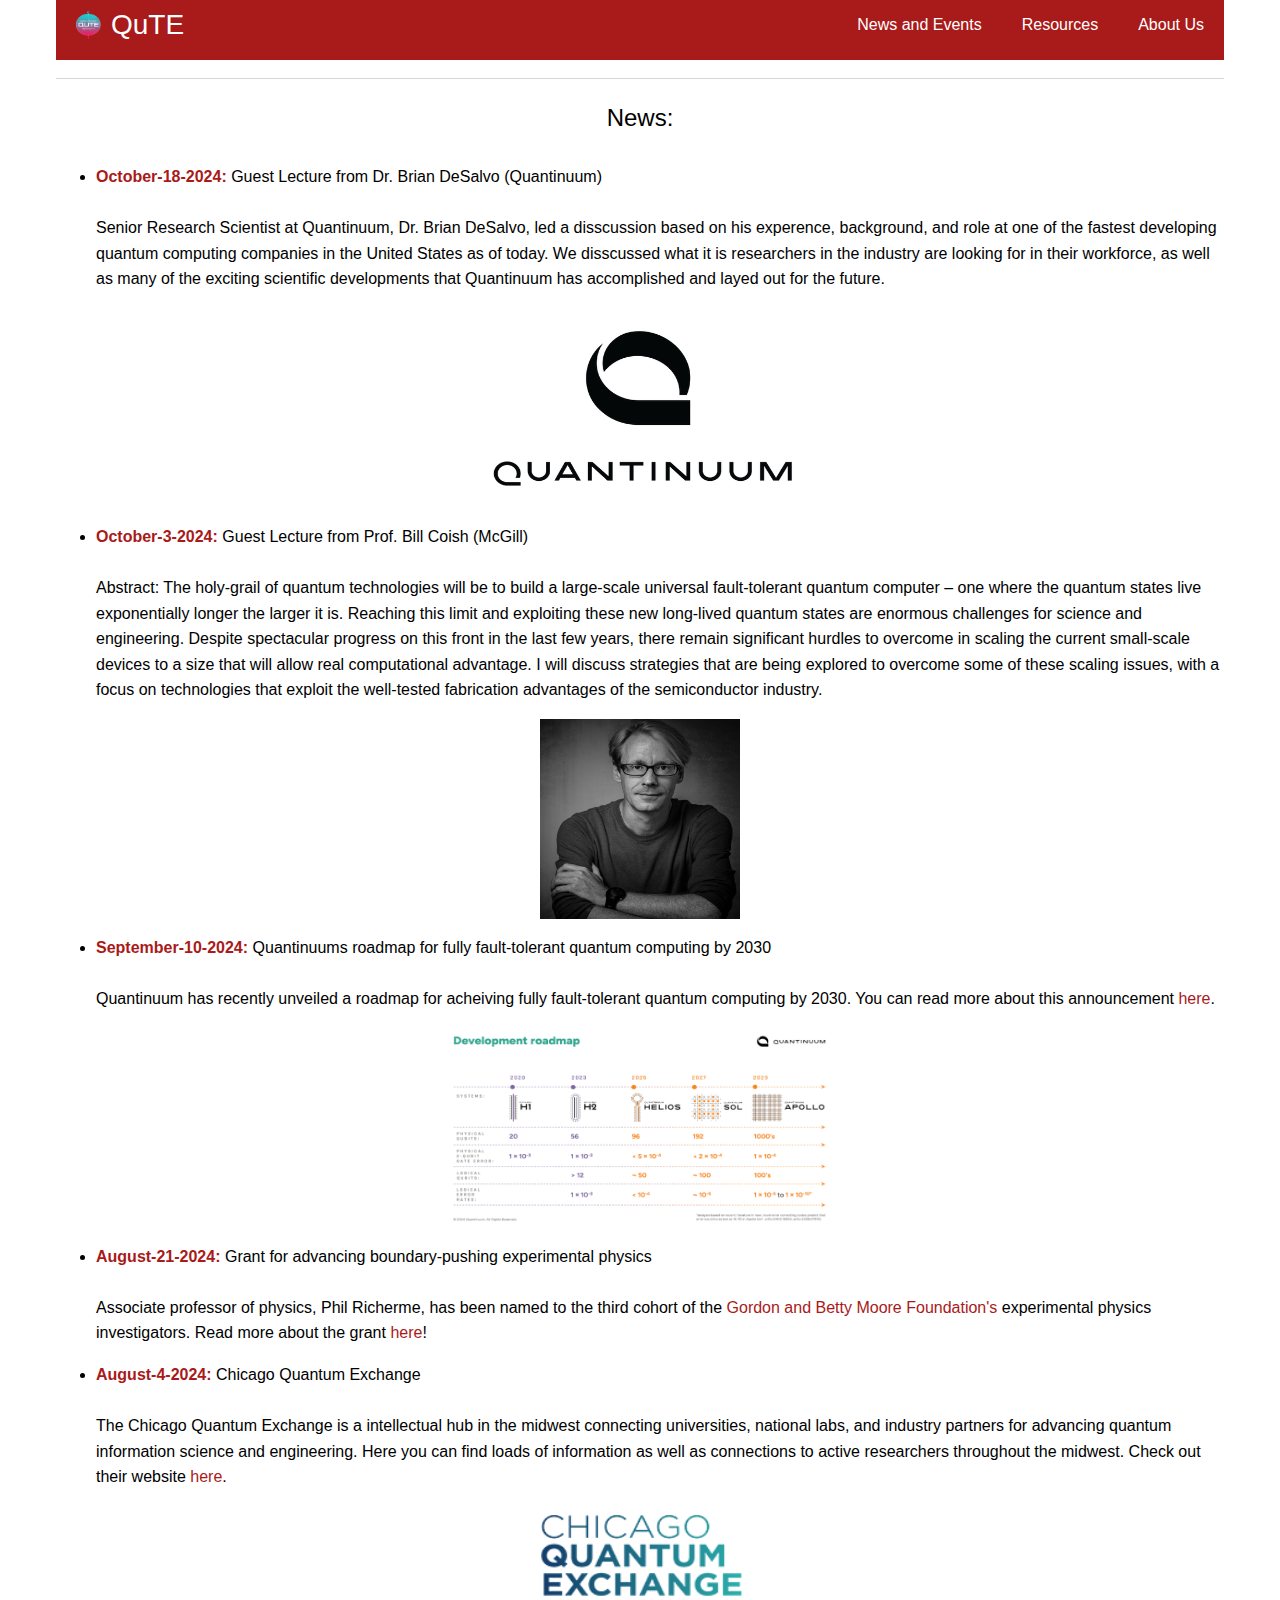
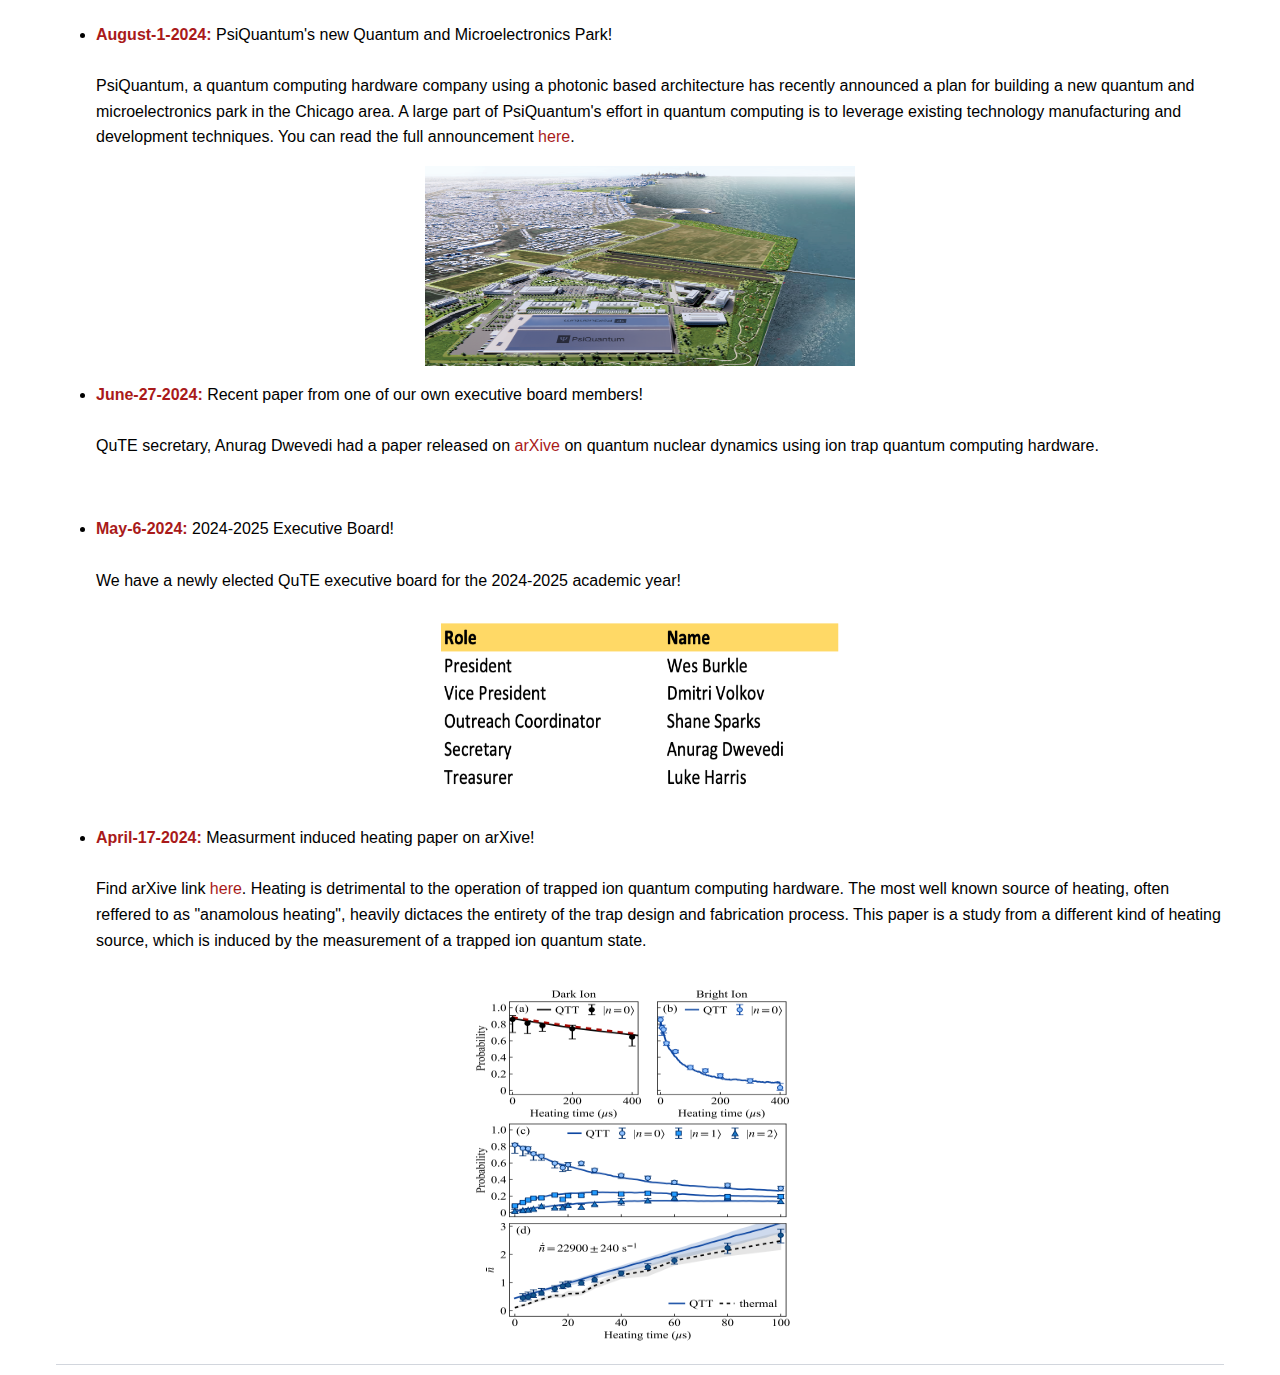
<file: events/index.html>
<!DOCTYPE HTML>
<head>
  <title>QuTE News and Events</title>
  <link rel="stylesheet" type="text/css" href="/style.css">
  <link rel="icon" href="/favicon.png" type="image/png">
</head>
<body style="background-color: #FFFFFF;">

<div class="container">

  <div class="topbar"><iframe class="topbar" src="/header.html" width="100%" scrolling="no"></iframe></div>

  <hr>
  
  <h3>News:</h3>

  <ul>
    <li><b>October-18-2024:</b> <b2>Guest Lecture from Dr. Brian DeSalvo (Quantinuum)</b2></li>
    <br>
    <p>Senior Research Scientist at Quantinuum, Dr. Brian DeSalvo, led a disscussion based on his experence, background, and role at one of the fastest developing quantum computing companies in the United States as of today. We disscussed what it is researchers in the industry are looking for in their workforce, as well as many of the exciting scientific developments that Quantinuum has accomplished and layed out for the future.  
  </ul>
    <img src="/img/quant_logo.jpg" alt="quantinuum" width="350" height="200" align="center"/>

  <ul>
    <li><b>October-3-2024:</b> <b2>Guest Lecture from Prof. Bill Coish (McGill)</b2></li>
    <br>
    <p>Abstract: The holy-grail of quantum technologies will be to build a large-scale universal fault-tolerant quantum computer – one where the quantum states live exponentially longer the larger it is. Reaching this limit and exploiting these new long-lived quantum states are enormous challenges for science and engineering. Despite spectacular progress on this front in the last few years, there remain significant hurdles to overcome in scaling the current small-scale devices to a size that will allow real computational advantage. I will discuss strategies that are being explored to overcome some of these scaling issues, with a focus on technologies that exploit the well-tested fabrication advantages of the semiconductor industry. 
  </ul>
    <img src="/img/BillCoish.jpg" alt="Bill" width="200" height="200" align="center"/>

  <ul>
    <li><b>September-10-2024:</b> <b2>Quantinuums roadmap for fully fault-tolerant quantum computing by 2030</b2></li>
    <br>
    <p>Quantinuum has recently unveiled a roadmap for acheiving fully fault-tolerant quantum computing by 2030. You can read more about this announcement <a href="https://www.quantinuum.com/blog/quantinuum-accelerates-the-path-to-universal-fault-tolerant-quantum-computing-supports-microsofts-ai-and-quantum-powered-compute-platform-and-the-path-to-a-quantum-supercomputer">here</a>. 
  </ul>
    <img src="/img/quant_roadmap.png" alt="quant" width="400" height="200" align="center"/>

  <ul>
    <li><b>August-21-2024:</b> <b2>Grant for advancing boundary-pushing experimental physics</b2></li>
    <br>
    <p>Associate professor of physics, Phil Richerme, has been named to the third cohort of the <a href="https://www.moore.org/home">Gordon and Betty Moore Foundation's</a> experimental physics investigators. Read more about the grant <a href="https://news.iu.edu/live/news/37748-125-million-grant-to-help-iu-researcher-advance">here</a>!</p>
  </ul>
  
  <ul>
    <li><b>August-4-2024:</b> <b2>Chicago Quantum Exchange</b2></li>
    <br>
    <p>The Chicago Quantum Exchange is a intellectual hub in the midwest connecting universities, national labs, and industry partners for advancing quantum information science and engineering. Here you can find loads of information as well as connections to active researchers throughout the midwest. Check out their website <a href="https://chicagoquantum.org/">here</a>.</p>
  </ul>
    <img src="/img/cqe.jpeg" alt="psiq" width="230" height="100" align="center"/>

  <br>
  
  <ul>
    <li><b>August-1-2024:</b> PsiQuantum's new Quantum and Microelectronics Park!</li>
    <br>
    <p>PsiQuantum, a quantum computing hardware company using a photonic based architecture has recently announced a plan for building a new quantum and microelectronics park in the Chicago area. 
    A large part of PsiQuantum's effort in quantum computing is to leverage existing technology manufacturing and development techniques. You can read the full announcement <a href="https://www.psiquantum.com/featured-news/illinois-iqmp">here</a>.</p>
  </ul>
    <img src="/img/psiq.jpeg" alt="psiq" width="430" height="200" align="center"/>

  <br>
  <ul>
    <li><b>June-27-2024:</b> Recent paper from one of our own executive board members!</li>
    <br>
    <p>QuTE secretary, Anurag Dwevedi had a paper released on <a href="https://arxiv.org/pdf/2406.05197">arXive</a> on quantum nuclear dynamics using ion trap quantum computing hardware. </p>
    <br>
  </ul>

  <ul>
    <li><b>May-6-2024:</b> 2024-2025 Executive Board!</li>
    <br>
    <p>We have a newly elected QuTE executive board for the 2024-2025 academic year! </p>
  </ul>
  <img src="/img/elected_board.jpg" alt="exec_board" width="430" height="200" align="center"/>

  <ul>
    <li><b>April-17-2024:</b> Measurment induced heating paper on arXive!</li>
    <br>
    <p>Find arXive link <a href="https://iontrap.physics.indiana.edu/papers/Rasmusson2024.pdf">here</a>. Heating is detrimental to the operation of trapped ion quantum computing hardware. The most well known source of heating, 
    often reffered to as "anamolous heating", heavily dictaces the entirety of the trap design and fabrication process. This paper is a study from a different kind of heating source, which is induced
    by the measurement of a trapped ion quantum state. </p>
  </ul>

  <img src="/img/ion_heating.jpg" alt="Hot_Ions" width="365" height="385" align="center"/>
  
  <hr>  


</div>

</body>
</file>
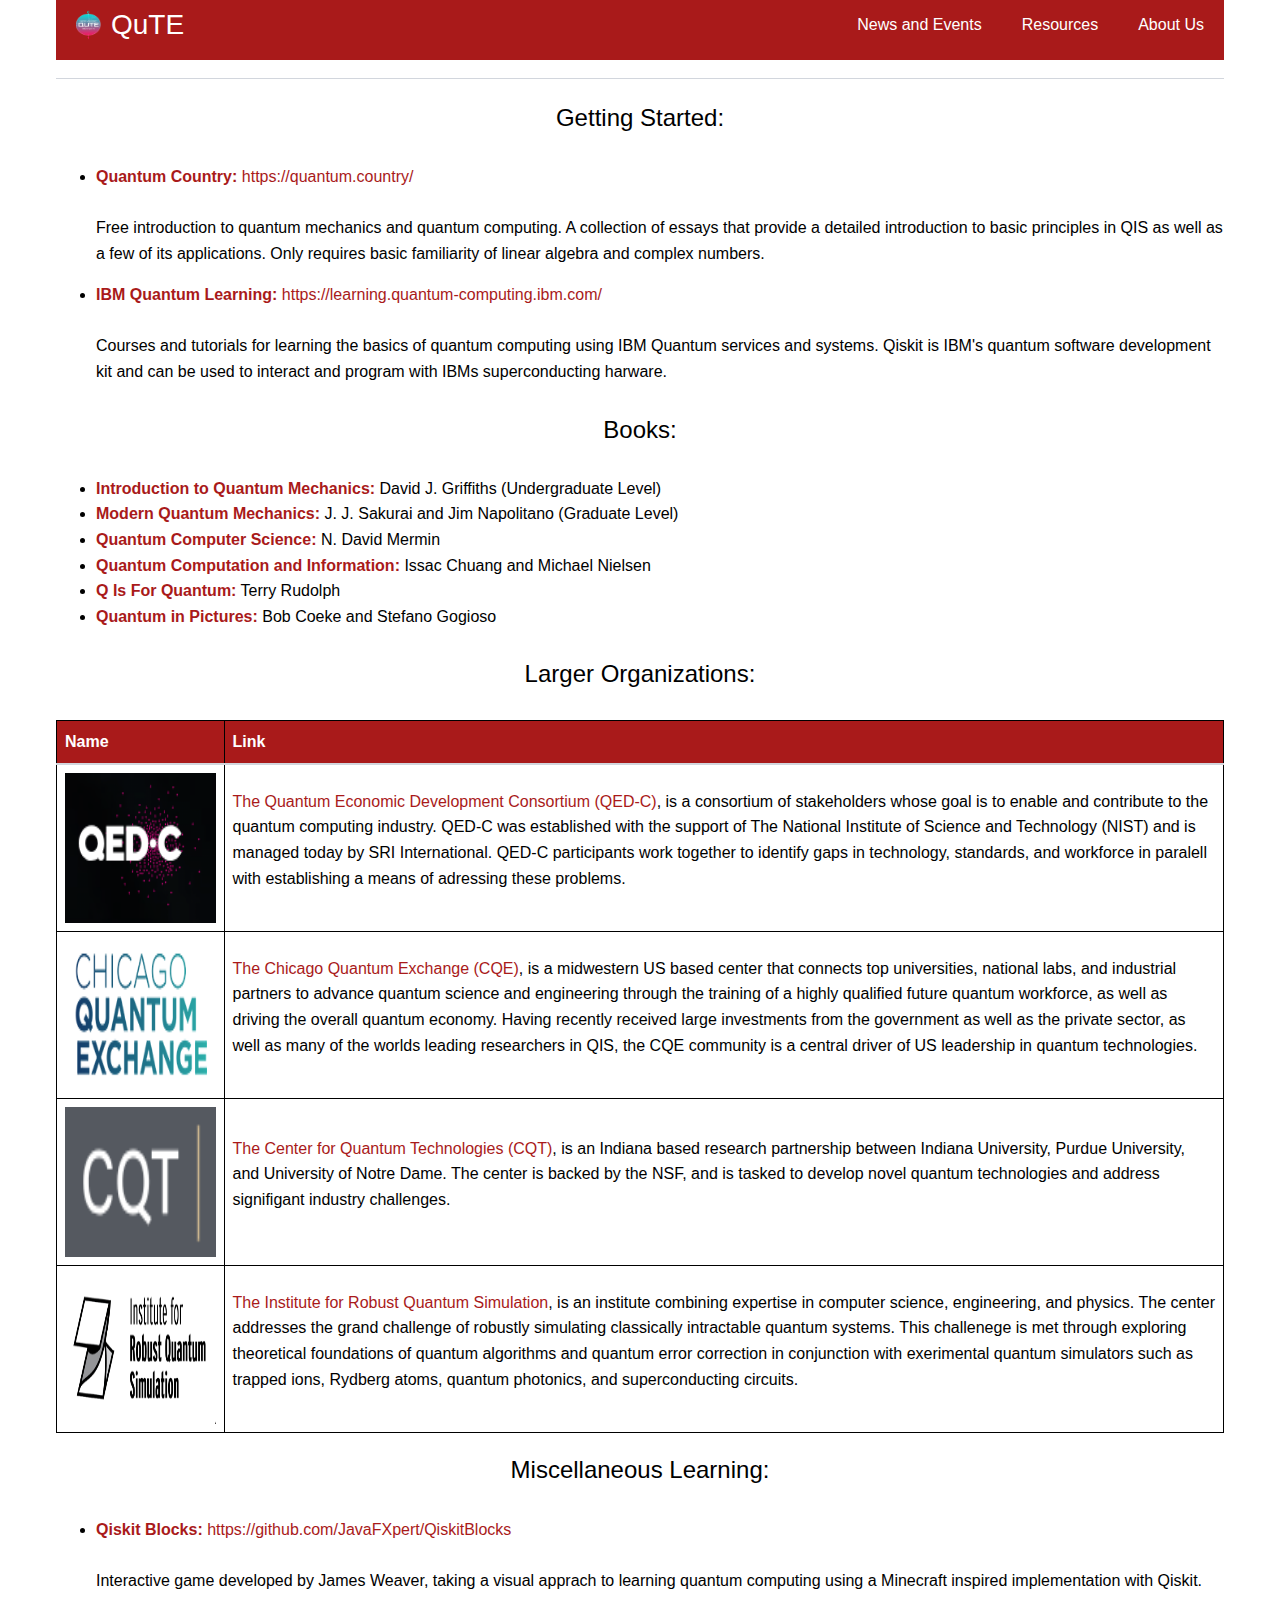
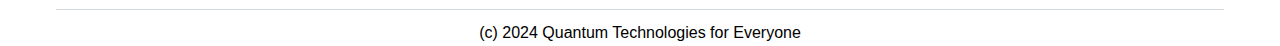
<file: resources/index.html>
<!DOCTYPE HTML>
<head>
  <title>QuTE Resources</title>
  <link rel="stylesheet" type="text/css" href="/style.css">
  <link rel="icon" href="/favicon.png" type="image/png">
</head>
<body style="background-color: #FFFFFF;">

<div class="container">

  <div class="topbar"><iframe class="topbar" src="/header.html" width="100%" scrolling="no"></iframe></div>

  <hr>

  <h3>Getting Started:</h3>
  <ul>
    <li><b>Quantum Country:</b> <a href="https://quantum.country/">https://quantum.country/</a></li>
    <br>
    <p>Free introduction to quantum mechanics and quantum computing. A collection of essays that provide a detailed introduction to basic principles in QIS as well as a few of its applications. 
    Only requires basic familiarity of linear algebra and complex numbers.</p>
    <li><b>IBM Quantum Learning:</b> <a href="https://learning.quantum-computing.ibm.com/">https://learning.quantum-computing.ibm.com/</a></li>
    <br>
    <p>Courses and tutorials for learning the basics of quantum computing using IBM Quantum services and systems. Qiskit is IBM's quantum software development kit and can be used to interact and program with IBMs superconducting harware. </p>
  </ul>

  <h3>Books:</h3>
  <ul>
    <li><b>Introduction to Quantum Mechanics:</b> David J. Griffiths (Undergraduate Level)</li>
    <li><b>Modern Quantum Mechanics:</b> J. J. Sakurai and Jim Napolitano (Graduate Level)</li>
    <li><b>Quantum Computer Science:</b> N. David Mermin</li>
    <li><b>Quantum Computation and Information:</b> Issac Chuang and Michael Nielsen</li>
    <li><b>Q Is For Quantum:</b> Terry Rudolph</li>
    <li><b>Quantum in Pictures:</b> Bob Coeke and Stefano Gogioso</li>
  </ul>

  
  <h3>Larger Organizations:</h3>
  <table>
    <thead>
        <tr>
            <th>Name</th>
            <th>Link</th>
        </tr>
    </thead>
    <tbody>
        <tr>
            <td><p><img src="/img/qedc.jpeg" width="500" height="150" alt="Description" align="right"/></p></td>
            <td><p><a href="https://github.com/JavaFXpert/QiskitBlocks">The Quantum Economic Development Consortium (QED-C)</a>, is a consortium of stakeholders whose goal is to enable and contribute to the quantum computing industry. 
            QED-C was established with the support of The National Institute of Science and Technology (NIST) and is managed today by SRI International. QED-C participants work together to identify gaps in technology, standards, and workforce in paralell with establishing a means of adressing these problems.</p></td>
        </tr>
        <tr>
            <td><p><img src="/img/cqe.jpeg" width="500" height="150" alt="Description" align="right"/></p></td>
            <td><p><a href="https://chicagoquantum.org/">The Chicago Quantum Exchange (CQE)</a>, is a midwestern US based center that connects top universities, national labs, and industrial partners to advance quantum science and engineering 
            through the training of a highly qualified future quantum workforce, as well as driving the overall quantum economy. Having recently received large investments from the government as well as the private sector, as well as many of the worlds leading researchers in QIS, the CQE community is a central driver of US leadership in quantum technologies.</p></td>
        </tr>
        <tr>
            <td><p><img src="/img/CQT2.jpeg" width="500" height="150" alt="Description" align="right"/></p></td>
            <td><p><a href="https://www.purdue.edu/cqt/">The Center for Quantum Technologies (CQT)</a>, is an Indiana based research partnership between Indiana University, Purdue University, and University of Notre Dame. The center is backed by the NSF, and is tasked to develop novel quantum technologies and address signifigant industry challenges.</p></td>
        </tr>
        <tr>
            <td><p><img src="/img/IQS.jpeg" width="500" height="150" alt="Description" align="right"/></p></td>
            <td><p><a href="https://rqs.umd.edu/">The Institute for Robust Quantum Simulation</a>, is an institute combining expertise in computer science, engineering, and physics. The center addresses the grand challenge of robustly simulating classically intractable quantum systems.
            This challenege is met through exploring theoretical foundations of quantum algorithms and quantum error correction in conjunction with exerimental quantum simulators such as trapped ions, Rydberg atoms, quantum photonics, and superconducting circuits.</p></td>
        </tr>
    </tbody>
 </table>

  <h3>Miscellaneous Learning:</h3>
  <ul>
    <li><b>Qiskit Blocks:</b> <a href="https://github.com/JavaFXpert/QiskitBlocks">https://github.com/JavaFXpert/QiskitBlocks</a></li>
    <br>
    <p>Interactive game developed by James Weaver, taking a visual apprach to learning quantum computing using a Minecraft inspired implementation with Qiskit.</p>
  </ul>

  <hr>
  (c) 2024 Quantum Technologies for Everyone

</div>

</body>
</file>
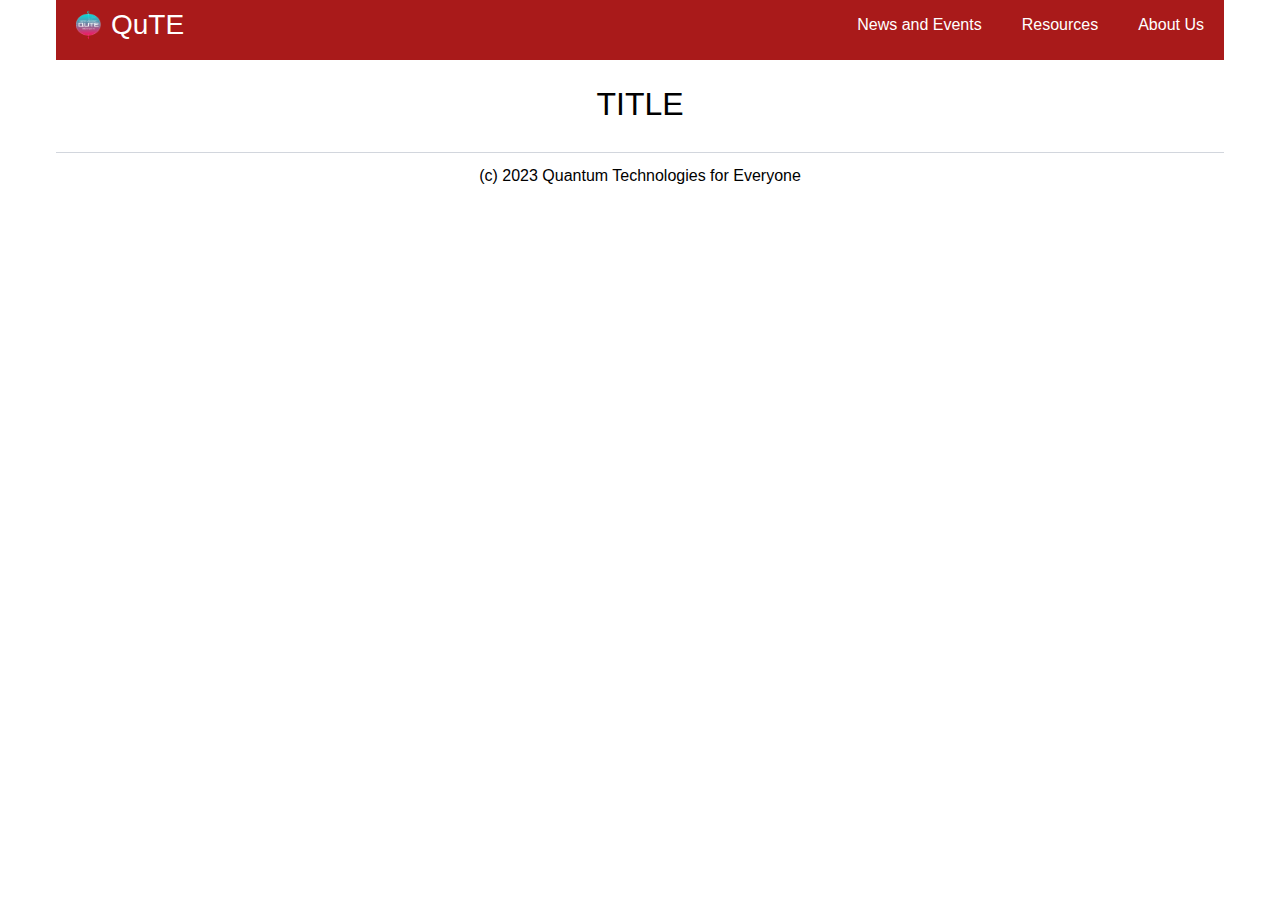
<file: template.html>
<!DOCTYPE HTML>
<head>
  <title>TITLE (QuTE)</title>
  <link rel="stylesheet" type="text/css" href="/style.css">
</head>
<body>

<div class="container">

  <div class="topbar"><iframe class="topbar" src="/header.html" width="100%" scrolling="no"></iframe></div>

  <h1>TITLE</h1>

  <hr>
  (c) 2023 Quantum Technologies for Everyone

</div>

</body>
</file>
<file: style.css>
@import url("chota.css");

/* chota and dark mode config */

:root {
    --bg-color: #ffffff;
    --font-color: #000000;
    --color-primary: #e24d7a;
    --color-darkGrey: #3f4144;
}

@media (prefers-color-scheme: dark) {
    :root {
	--bg-color: #000000;
	--font-color: #ffffff;
	--color-darkGrey: #c0bebb;
    }
}

p {
    color: black;
    text-align: left;
}

a {
    color: #A91A1A;
}

b {
    color: #A91A1A;
}

ul {
    color: black;
    text-align: left;
}

ul1 {
    color: black;
    text-align: center;
}
/* header */

video {
    display: block;
    margin: 0 auto;
    max-width: 100%;
    height: auto;
    outline: none; /* Remove outline when focused (for accessibility) */
    box-shadow: 0 4px 8px rgba(0, 0, 0, 0.1);
}

.video-container {
    max-width: 800px;
    margin: 35px auto;
    background-color: #fff;
    border-radius: 8px;
    overflow: hidden;
}

 .video-container video {
    width: 100%;
}


 .video-container .controls {
    background-color: rgba(0, 0, 0, 0.5);
    color: #fff;
    padding: 10px;
    display: flex;
    justify-content: center;
    align-items: center;
}

 .video-container .controls button {
    background-color: transparent;
    border: none;
    color: #fff;
    font-size: 16px;
    cursor: pointer;
    transition: opacity 0.3s ease;
    outline: none;
    margin: 0 10px;
}

 .video-container .controls button:hover {
    opacity: 0.7;
}


.topbar {
    top: 0rem;
    margin: 0rem;
    padding: 0rem;
    z-index: 60;
}

iframe.topbar {
	border: none;
	height: 6rem;
	margin: 0rem;
	padding: 0rem;
}

table {
        width: 100%;
        border-collapse: collapse;
}

th, td {
        border: 1px solid #000000;
        text-align: left;
        padding: 8px;
}

th {
        background-color: #A91A1A;
	color: #FFFFFF;
}

body {
  font-family: Arial, Helvetica, sans-serif;
  margin: 0;
}

html {
  box-sizing: border-box;
}

h2 {
    font-family: 'Gill Sans', sans-serif;"
    font-size: 4.0rem; /* Adjust as needed */
    color: #000000; /* Example text color */
    text-align: left; /* Adjust alignment */
    padding: 10px 0; /* Example padding */
}

h3 {
    font-family: 'Gill Sans', sans-serif;"
    font-size: 2.4rem; /* Adjust as needed */
    color: #000000; /* Example text color */
    text-align: center; /* Adjust alignment */
    padding: 10px 0; /* Example padding */
}

*, *:before, *:after {
  box-sizing: inherit;
}

.column {
  float: left;
  width: 33.3%;
  margin-bottom: 16px;
  padding: 0 8px;
}

.card {
  box-shadow: 0 6px 10px 0 rgba(0, 0, 0, 0.2);
  margin: 15px;
  background-color: white;
}

.about-section {
  padding: 50px;
  text-align: center;
  background-color: #474e5d;
  color: white;
}

.container {
  padding: 0 16px;
  text-align: center;
}

.container::after, .row::after {
  content: "";
  clear: both;
  display: table;
}

.title {
  color: #A91A1A;
  font-family: monospace;
  font-size: 1.5rem; /* Adjust as needed */
  text-align: center; /* Adjust alignment */
}

.button-container {
  text-align: center; /* Align buttons to the center */
}

.button {
  border: 3px solid #000;
  outline: 0;
  display: inline-block;
  padding: 14px 40px;
  color: white;
  background-color: #A91A1A;
  text-align: center;
  cursor: pointer;
  width: 35%;
  border-radius: 12px;
}

.button:hover {
  background-color: #FF7878;
}

@media screen and (max-width: 650px) {
  .column {
    width: 100%;
    display: block;
  }
}
</file>
